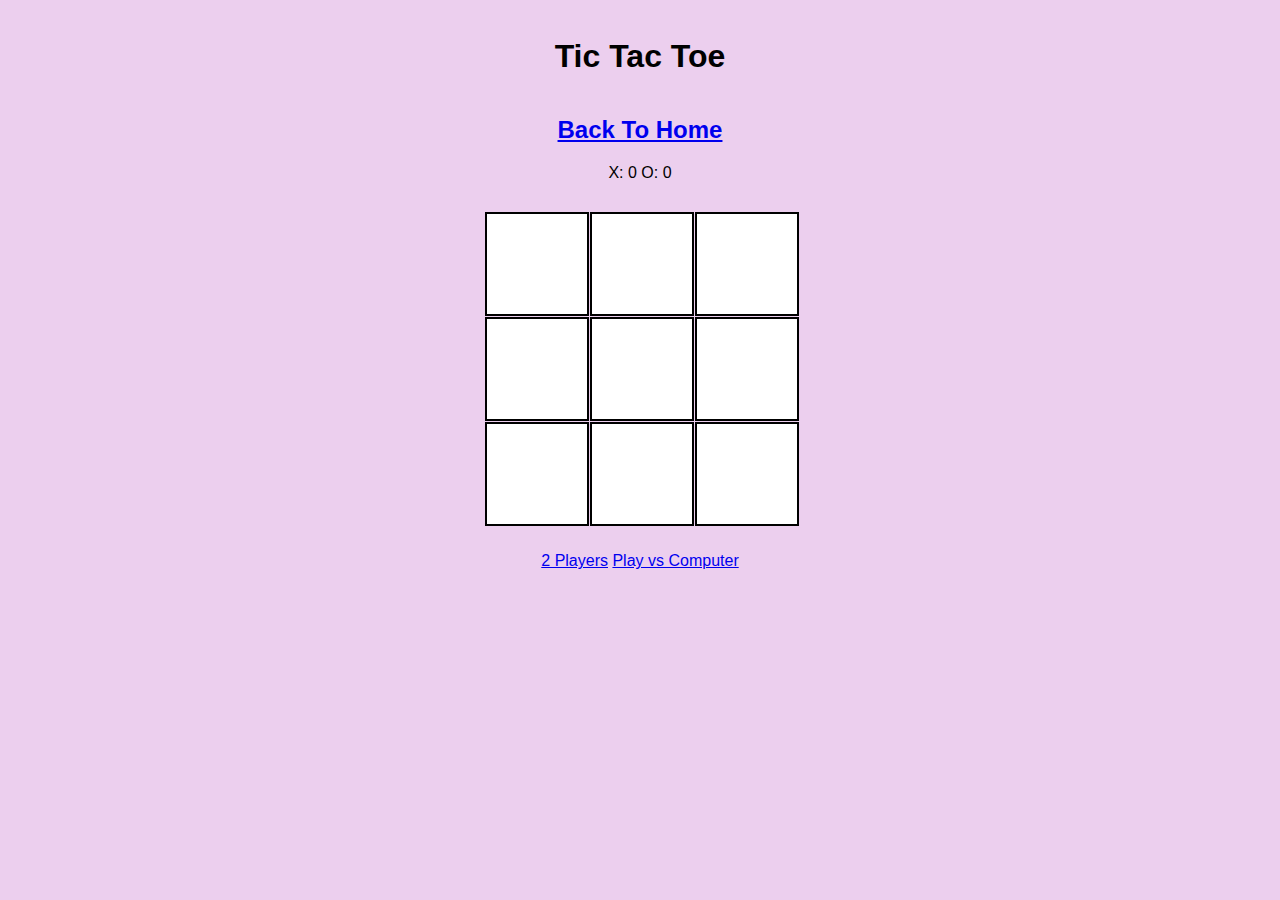
<file: index.html>
<!DOCTYPE html>
<html lang="en">
<head>
  <meta charset="UTF-8" />
  <meta name="viewport" content="width=device-width, initial-scale=1.0" />
  <title>Tic Tac Toe</title>
  <link rel="stylesheet" href="style.css" />
</head>
<body>
  <h1>Tic Tac Toe</h1>
  <h2><a href="home.html" class="btn">Back To Home</a></h2>
  <div id="scoreboard">
    <span>X: <span id="x-score">0</span></span>
    <span>O: <span id="o-score">0</span></span>
  </div>
  <div id="game">
    <div class="cell" id = "first" data-cell> </div>
    <div class="cell" id = "second" data-cell></div>
    <div class="cell" id = "third" data-cell></div>
    <div class="cell" id = "fourth" data-cell></div>
    <div class="cell" id = "fifth" data-cell></div>
    <div class="cell" id = "sixth" data-cell></div>
    <div class="cell" id = "seventh" data-cell></div>
    <div class="cell" id = "eighth" data-cell></div>
    <div class="cell" id = "ninth" data-cell></div>
  </div>
  <div id="winning-message" class="hidden">
    <p id="message-text"></p>
    <button id="restart-button">Restart</button>
    <button id="new-button">New Game</button>
  </div>
  <div class="mode-buttons">
    <a href="index.html" class="btn">2 Players</a>
    <a href="ai.html" class="btn">Play vs Computer</a>
  </div>
  <script src="script.js"></script>
</body>
</html>
</file>
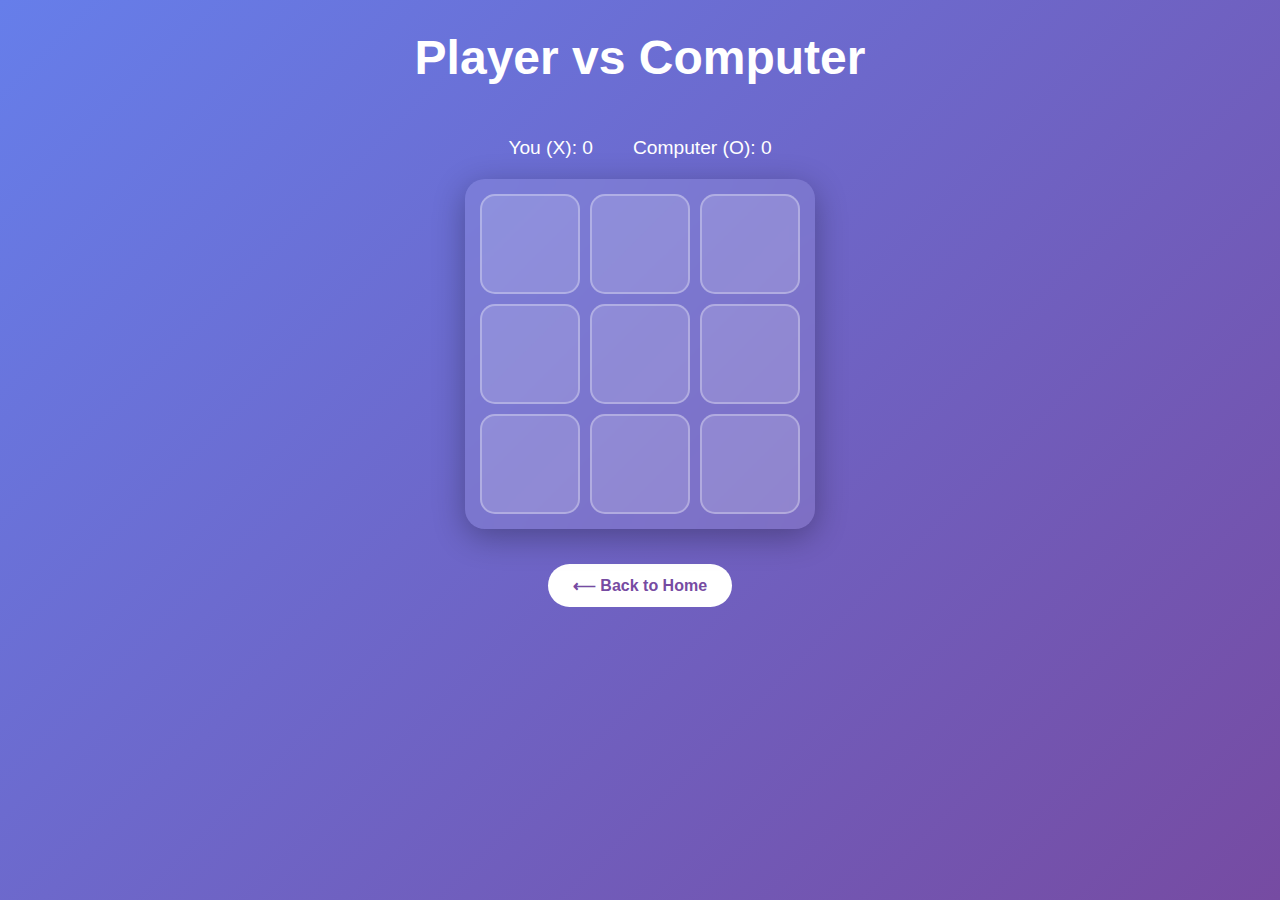
<file: ai.html>
<!DOCTYPE html>
<html lang="en">
<head>
  <meta charset="UTF-8" />
  <meta name="viewport" content="width=device-width, initial-scale=1.0"/>
  <title>Play vs Computer</title>
  <link rel="stylesheet" href="style-2.css" />
</head>
<body>
  <h1>Player vs Computer</h1>
  <div id="scoreboard">
    <span>You (X): <span id="x-score">0</span></span>
    <span>Computer (O): <span id="o-score">0</span></span>
  </div>
  <div id="game" class="board">
    <div class="cell" data-cell></div>
    <div class="cell" data-cell></div>
    <div class="cell" data-cell></div>
    <div class="cell" data-cell></div>
    <div class="cell" data-cell></div>
    <div class="cell" data-cell></div>
    <div class="cell" data-cell></div>
    <div class="cell" data-cell></div>
    <div class="cell" data-cell></div>
  </div>
  <div id="winning-message" class="hidden">
    <p id="message-text"></p>
  </div>
  <a href="home.html" class="btn">⟵ Back to Home</a>

  <script src="ai.js"></script>
</body>
</html>
</file>
<file: style.css>
body {
    font-family: Arial, sans-serif;
    display: flex;
    flex-direction: column;
    align-items: center;
    background: #eccfee;
    
  }
  
  h1 {
    margin-top: 30px;
  }
  
  #game {
    display: grid;
    grid-template-columns: repeat(3, 100px);
    grid-template-rows: repeat(3, 100px);
    gap: 5px;
    margin: 30px;
  }
  
  .cell {
    width: 100px;
    height: 100px;
    background: #fff;
    border: 2px solid #000;
    font-size: 2.5rem;
    text-align: center;
    vertical-align: middle;
    line-height: 100px;
    cursor: pointer;
  }
  
  .cell.x {
    color: red;
  }
  
  .cell.o {
    color: blue;
  }
  
  #winning-message {
    text-align: center;
  }
  
  .hidden {
    display: none;
  }

  #first{
    border: 2px solid #000;
    border-collapse: collapse;
 }
</file>
<file: style-2.css>
/* Background and typography */
body {
    background: linear-gradient(135deg, #667eea, #764ba2);
    font-family: 'Segoe UI', Tahoma, Geneva, Verdana, sans-serif;
    height: 100vh;
    margin: 0;
    color: white;
    display: flex;
    flex-direction: column;
    align-items: center;
  }
  
  /* Page title */
  h1 {
    margin-top: 30px;
    font-size: 3rem;
  }
  
  /* Scoreboard styling */
  #scoreboard {
    display: flex;
    justify-content: center;
    gap: 40px;
    margin: 20px 0;
    font-size: 1.2rem;
  }
  
  /* Game board */
  #game {
    display: grid;
    grid-template-columns: repeat(3, 100px);
    grid-template-rows: repeat(3, 100px);
    gap: 10px;
    background: rgba(255, 255, 255, 0.1);
    padding: 15px;
    border-radius: 20px;
    box-shadow: 0 8px 32px rgba(0, 0, 0, 0.3);
    backdrop-filter: blur(10px);
  }
  
  .cell {
    background: rgba(255, 255, 255, 0.15);
    border: 2px solid rgba(255, 255, 255, 0.3);
    border-radius: 15px;
    cursor: pointer;
    font-size: 3rem;
    display: flex;
    justify-content: center;
    align-items: center;
    transition: transform 0.2s, background-color 0.3s;
  }
  
  .cell:hover {
    background-color: #f0f0f0;
    transform: scale(1.05);
  }
  
  /* Mark styles */
  .cell.x::before,
  .cell.o::before {
    font-size: 60px;
    font-weight: bold;
    display: block;
    text-align: center;
    line-height: 100px;
    color: #333;
  }
  
  .cell.x::before {
    content: "X";
  }
  
  .cell.o::before {
    content: "O";
  }
  
  /* Winning message */
  #winning-message {
    font-size: 1.5rem;
    font-weight: bold;
    padding: 10px 20px;
    background-color: white;
    color: #764ba2;
    border-radius: 20px;
    margin-bottom: 20px;
    transition: opacity 0.3s ease;
  }
  
  .hidden {
    display: none;
  }
  
  /* Back to home button */
  .btn {
    display: grid;
    margin-top: 35px;
    padding: 12px 25px;
    background-color: white;
    color: #764ba2;
    border-radius: 25px;
    text-decoration: none;
    font-weight: bold;
    font-size: 1rem;
    transition: transform 0.2s, background-color 0.3s;
    margin-bottom: 30px;
  }
  
  .btn:hover {
    background-color: #f0f0f0;
    transform: scale(1.05);
  }
</file>
